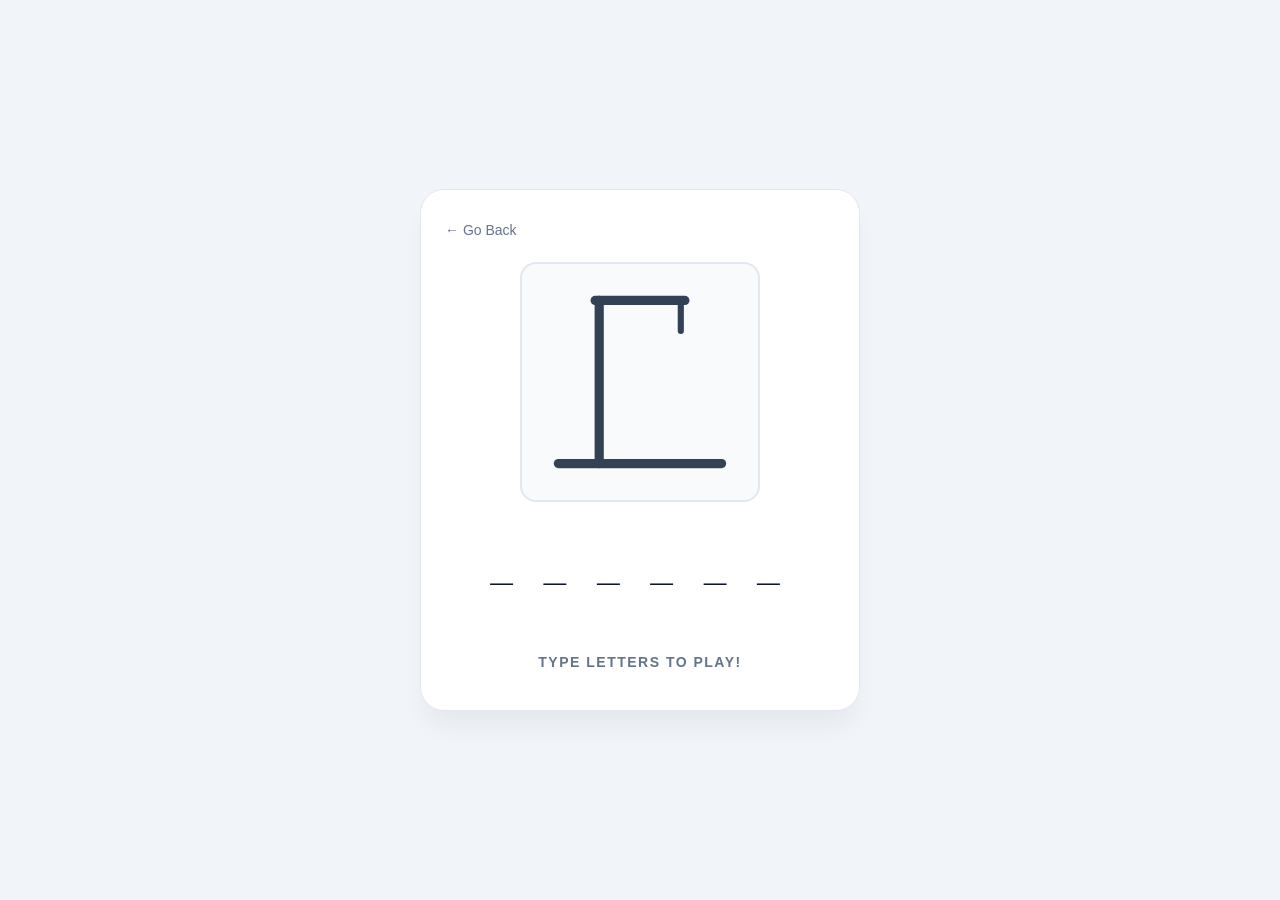
<file: game.html>
<!DOCTYPE html>
<html lang="en">
<head>
    <meta charset="UTF-8"><meta name="viewport" content="width=device-width, initial-scale=1.0">
    <title>Hangman</title>
    <style>
        * { box-sizing: border-box; }
        body { font-family: -apple-system, sans-serif; background: #f1f5f9; color: #1e293b; display: flex; flex-direction: column; align-items: center; justify-content: center; min-height: 100vh; margin: 0; padding: 20px; }
        .game-card { background: #ffffff; border-radius: 24px; box-shadow: 0 20px 25px -5px rgba(0,0,0,0.05); width: 100%; max-width: 440px; padding: 32px 24px; display: flex; flex-direction: column; align-items: center; border: 1px solid #e2e8f0; }
        .back-link { font-size: 14px; color: #64748b; text-decoration: none; font-weight: 500; margin-bottom: 24px; align-self: flex-start; }
        .canvas-container { background: #f8fafc; border-radius: 16px; border: 2px solid #e2e8f0; padding: 16px; margin-bottom: 28px; width: 100%; max-width: 240px; display: flex; justify-content: center; transition: all 0.4s; }
        .lost-border { border-color: #fca5a5 !important; background-color: #fef2f2 !important; }
        .won-border { border-color: #86efac !important; background-color: #f0fdf4 !important; }
        svg { width: 100%; height: auto; overflow: hidden; }
        line, circle { stroke: #334155; stroke-width: 4.5; fill: none; stroke-linecap: round; transition: transform 3.0s cubic-bezier(0.25, 1, 0.5, 1), stroke 0.3s, opacity 4.5s; transform-origin: center; }
        .word { font-size: clamp(24px, 8.5vw, 40px); letter-spacing: 0.25em; font-weight: 800; color: #0f172a; margin: 12px 0 20px 0; line-height: 1.2; text-align: center; width: 100%; white-space: nowrap; overflow: hidden; text-overflow: clip; }
        .msg { font-size: 18px; margin-bottom: 16px; font-weight: 700; min-height: 28px; }
        .used-box { font-size: 14px; font-weight: 600; color: #64748b; letter-spacing: 1.5px; text-transform: uppercase; margin-bottom: 8px; }
        .action-btn { width: 100%; padding: 14px; font-size: 16px; background: #2563eb; color: #ffffff; border-radius: 12px; font-weight: 700; cursor: pointer; border: none; display: none; }
        #stick-figure { transition: transform 0.5s; transform-origin: 70px 50px; }
        @keyframes gentle-hop { 0%, 100% { transform: translateY(15px) scaleY(0.97); } 50% { transform: translateY(6px) scaleY(1.02); } }
        .dancing #stick-figure { animation: gentle-hop 0.6s infinite ease-in-out; }
    </style>
</head>
<body>
    <div class="game-card">
        <a href="javascript:history.back()" class="back-link">← Go Back</a>
        <div id="canvasBox" class="canvas-container">
            <svg id="gallowsSvg" width="200" height="200" viewBox="0 0 100 100">
                <line id="g-base" x1="10" y1="90" x2="90" y2="90" /><line id="g-post" x1="30" y1="90" x2="30" y2="10" />
                <line id="g-top"  x1="28" y1="10" x2="72" y2="10" /><line id="g-rope" x1="70" y1="10" x2="70" y2="25" style="stroke-width: 3;" />
                <g id="stick-figure">
                    <circle id="p1" cx="70" cy="32" r="7" /><line id="p2" x1="70" y1="39" x2="70" y2="60" />
                    <line id="p3" x1="70" y1="45" x2="58" y2="52" /><line id="p4" x1="70" y1="45" x2="82" y2="52" />
                    <line id="p5" x1="70" y1="60" x2="58" y2="75" /><line id="p6" x1="70" y1="60" x2="82" y2="75" />
                </g>
            </svg>
        </div>
        <div class="word" id="word"></div><div class="msg" id="msg"></div><div class="used-box" id="usedLetters"></div>
        <button id="newGameBtn" class="action-btn" onclick="start()">New Game</button>
    </div>
<script>
    const pool = ["ACTION", "ANIMAL", "APPLE", "BEACH", "BICYCLE", "BRIDGE", "CAMERA", "CANDY", "CASTLE", "CHAIR", "DANCE", "DESIGN", "DIGITAL", "DINNER", "DOCTOR", "EARTH", "ENERGY", "ENGINE", "FAMILY", "FLOWER", "FOREST", "FUTURE", "GARDEN", "GENIUS", "GUITAR", "HAPPY", "JACKET", "JUNGLE", "KITTEN", "MONKEY", "MARKET", "NATURE", "OCEAN", "ORANGE", "PALACE", "PARROT", "PENCIL", "PLANET", "PUPPY", "QUEEN", "RABBIT", "ROCKET", "SHADOW", "SILVER", "SUMMER", "TIGER", "VALLEY", "WINDOW", "WINTER", "ZEBRA"];
    let target = "", guessed = [], wrong = 0, isOver = false, isRewinding = false, ctx = null, lastVectors = {}; 
    
    const kGallows = document.getElementById("gallowsSvg"), kCanvasBox = document.getElementById("canvasBox");
    const kMsg = document.getElementById("msg"), kUsedBox = document.getElementById("usedLetters");
    const kWordBox = document.getElementById("word"), kResetBtn = document.getElementById("newGameBtn");
    const rnd = (min, max) => Math.random() * (max - min) + min;

    function synth(fStart, fEnd, type, duration, delay = 0, vol = 0.15) {
        if (!ctx) ctx = new (window.AudioContext || window.webkitAudioContext)(); const t = ctx.currentTime + delay, osc = ctx.createOscillator(), gain = ctx.createGain(); osc.type = type;
        osc.frequency.setValueAtTime(fStart, t); if (fEnd !== fStart) osc.frequency.exponentialRampToValueAtTime(fEnd, t + duration);
        gain.gain.setValueAtTime(vol, t); gain.gain.exponentialRampToValueAtTime(0.001, t + duration);
        osc.connect(gain); gain.connect(ctx.destination); osc.start(t); osc.stop(t + duration);
    }
    function start() {
        target = pool[Math.floor(Math.random() * pool.length)]; guessed = []; wrong = 0; isOver = false; isRewinding = Object.keys(lastVectors).length > 0;
        kGallows.classList.remove("dancing"); kGallows.style.transform = "none"; kCanvasBox.className = "canvas-container"; kMsg.innerText = ""; kResetBtn.style.display = "none";
        document.getElementById("stick-figure").style.transform = "none"; document.getElementById("g-rope").style.stroke = "#334155";
        kUsedBox.innerText = isRewinding ? "Assembling the gallows... ⏳" : "Type letters to play!"; kUsedBox.style.color = isRewinding ? "#ef4444" : "#64748b";
        if (isRewinding) setTimeout(() => { isRewinding = false; kUsedBox.innerText = "Go! Type letters to play!"; kUsedBox.style.color = "#64748b"; }, 3000);
        
        for (let i = 1; i <= 6; i++) {
            const piece = document.getElementById(`p${i}`);
            if (lastVectors[i]) {
                piece.style.transition = "none"; piece.style.stroke = "#334155"; if (i === 1) piece.style.fill = "none";
                piece.style.opacity = "0"; piece.style.transform = `translate(${lastVectors[i].x}px, ${lastVectors[i].y}px) rotate(${lastVectors[i].r}deg)`;
                void piece.offsetWidth; piece.style.transition = "transform 3.0s cubic-bezier(0.25, 1, 0.5, 1), stroke 0.3s, opacity 4.5s ease-out"; 
            } else { piece.style.stroke = "transparent"; piece.style.opacity = "0"; if (i === 1) piece.style.fill = "transparent"; }
            piece.style.transform = "none";
        }
        updateWordDisplay();
    }
    window.onkeydown = (e) => { const char = e.key.toUpperCase(); if (!isOver && !isRewinding && char.length === 1 && char >= "A" && char <= "Z") play(char); };
    function play(char) {
        if (guessed.includes(char) || isOver || isRewinding) return; guessed.push(char);
        kUsedBox.innerText = "USED: " + guessed.join(" ");
        if (!target.includes(char)) {
            wrong++; if (wrong <= 6) { const p = document.getElementById(`p${wrong}`); p.style.stroke = "#334155"; p.style.opacity = "1"; if (wrong === 1) p.style.fill = "none"; }
            const pattern = [-8, 8, -6, 6, -3, 3, 0]; let step = 0;
            function frame() { if (step < pattern.length) { kGallows.style.transform = `translateX(${pattern[step]}px)`; step++; requestAnimationFrame(frame); } } frame(); synth(180, 60, "sawtooth", 0.22); 
        } else { synth(580, 580, "sine", 0.06, 0, 0.2); synth(880, 880, "sine", 0.08, 0.03, 0.15); } updateWordDisplay();
    }
    function updateWordDisplay() {
        let display = "", missing = 0; for (let char of target) { if (guessed.includes(char)) display += char + " "; else { display += "_ "; missing++; } } kWordBox.innerText = display.trim();
        if (guessed.length === 0) return;
        if (missing === 0) {
            isOver = true; kMsg.innerText = "You Freed Him! 🎉"; kMsg.style.color = "#16a34a"; kCanvasBox.classList.add("won-border"); document.getElementById("g-rope").style.stroke = "transparent"; kResetBtn.style.display = "block";
            document.getElementById("p1").style.fill = "none";
            for (let i = 1; i <= 6; i++) { const p = document.getElementById(`p${i}`); p.style.stroke = "#16a34a"; p.style.opacity = "1"; }
            document.getElementById("stick-figure").style.transform = "translateY(15px)"; setTimeout(() => kGallows.classList.add("dancing"), 600);
            synth(523,523,"sine",.12); synth(659,659,"sine",.12,.08); synth(784,784,"sine",.12,.16); synth(1046,1046,"sine",.38,.24,.2); lastVectors = {}; 
        } else if (wrong >= 6) {
            isOver = true; kResetBtn.style.display = "block"; kMsg.innerText = "Game Over! Word: " + target; kMsg.style.color = "#dc2626"; kCanvasBox.classList.add("lost-border");
            synth(120,30,"sawtooth",.8,0,.3); synth(125,31,"square",.4,0,.25); synth(116,29,"triangle",.9,.05,.35); document.getElementById("g-rope").style.stroke = "transparent";
            for (let i = 1; i <= 6; i++) {
                const piece = document.getElementById(`p${i}`), vec = { x: Math.random() > 0.5 ? rnd(-150, -80) : rnd(180, 250), y: Math.random() > 0.5 ? rnd(-150, -80) : rnd(180, 250), r: rnd(-360, 360) }; lastVectors[i] = vec; 
                piece.style.stroke = "#dc2626"; piece.style.opacity = "1"; if (i === 1) piece.style.fill = "none"; piece.style.transform = `translate(${vec.x}px, ${vec.y}px) rotate(${vec.r}deg)`;
            }
        }
    }
    start();
</script>
</body>
</html>
</file>
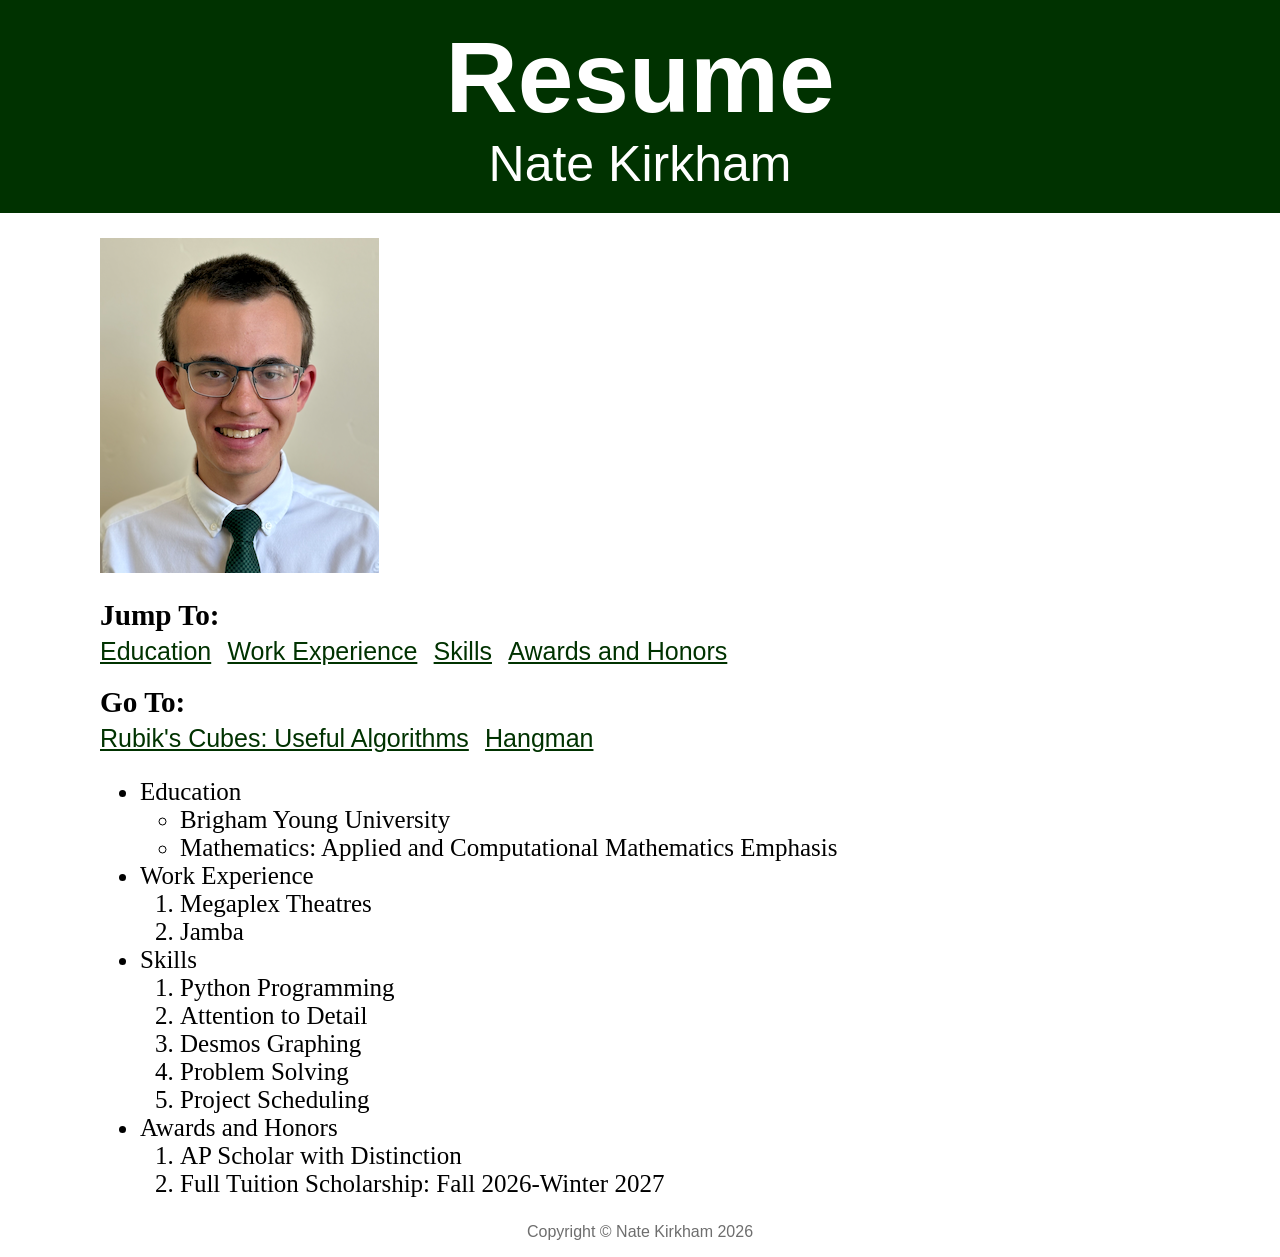
<file: scratch.html>
<!DOCTYPE html>
<html>
    <head>    
        <title>Scratch Page</title>
        <link rel="stylesheet" href="css/scratch_styles.css">
    </head>
    <body>
        <div class="header">
            <div class="page-title">Resume</div>
            <div class="page-subtitle">Nate Kirkham</div>
        </div>
        <div class="main-content">
            <img src="assets/img/Nate_Kirkham.png" alt="picture of me" class="main-image">
            <h3>Jump To:</h3>
            <a href="#education">Education</a>
            <a href="#work-experience">Work Experience</a>
            <a href="#skills">Skills</a>
            <a href="#awards-and-honors">Awards and Honors</a>
            <br>
            <h3>Go To:</h3>
            <a href="index.html">Rubik's Cubes: Useful Algorithms</a>
            <a href="game.html">Hangman</a>
            <ul>
                <li id="education">Education</li>
                <ul>
                    <li>Brigham Young University</li>
                    <li>Mathematics: Applied and Computational Mathematics Emphasis</li>
                </ul>
                <li id="work-experience">Work Experience</li>
                <ol>
                    <li>Megaplex Theatres</li>
                    <li>Jamba</li>
                </ol>
                <li id="skills">Skills</li>
                <ol>
                    <li>Python Programming</li>
                    <li>Attention to Detail</li>
                    <li>Desmos Graphing</li>
                    <li>Problem Solving</li>
                    <li>Project Scheduling</li>
                </ol>
                <li id="awards-and-honors">Awards and Honors</li>
                <ol>
                    <li>AP Scholar with Distinction</li>
                    <li>Full Tuition Scholarship: Fall 2026-Winter 2027</li>
                </ol>
            </ul>
        </div>
    </body>
    <footer>
        <p>Copyright &copy; Nate Kirkham 2026</p>
    </footer>
</html>
</file>
<file: css/scratch_styles.css>
.page-title {
    font-family: Arial, Helvetica, sans-serif;
    font-size: 100px;
    font-weight: bold;
    color: white;
    text-align: center;
}

.page-subtitle {
    font-family: 'Gill Sans', 'Gill Sans MT', Calibri, 'Trebuchet MS', sans-serif;
    font-size: 50px;
    color: white;
    text-align: center;
}

footer {
    font-family: 'Gill Sans', 'Gill Sans MT', Calibri, 'Trebuchet MS', sans-serif;
    color: rgb(110, 110, 110);
    text-align: center;
}

a {
    font-family: 'Gill Sans', 'Gill Sans MT', Calibri, 'Trebuchet MS', sans-serif;
    color: rgb(0, 50, 0);
    text-decoration: underline;
    margin-right: 10px;
}

.main-content {
    margin-left: 100px;
    margin-right: 100px;
    font-size: 25px;
}

.header {
    background-color: rgb(0, 50, 0);
    padding: 20px;
}

body {
    margin: 0;
    padding: 0;
}

h3 {
    margin-top: 20px;
    margin-bottom: 5px;
}

.main-image {
    margin-top: 25px;
}
</file>
